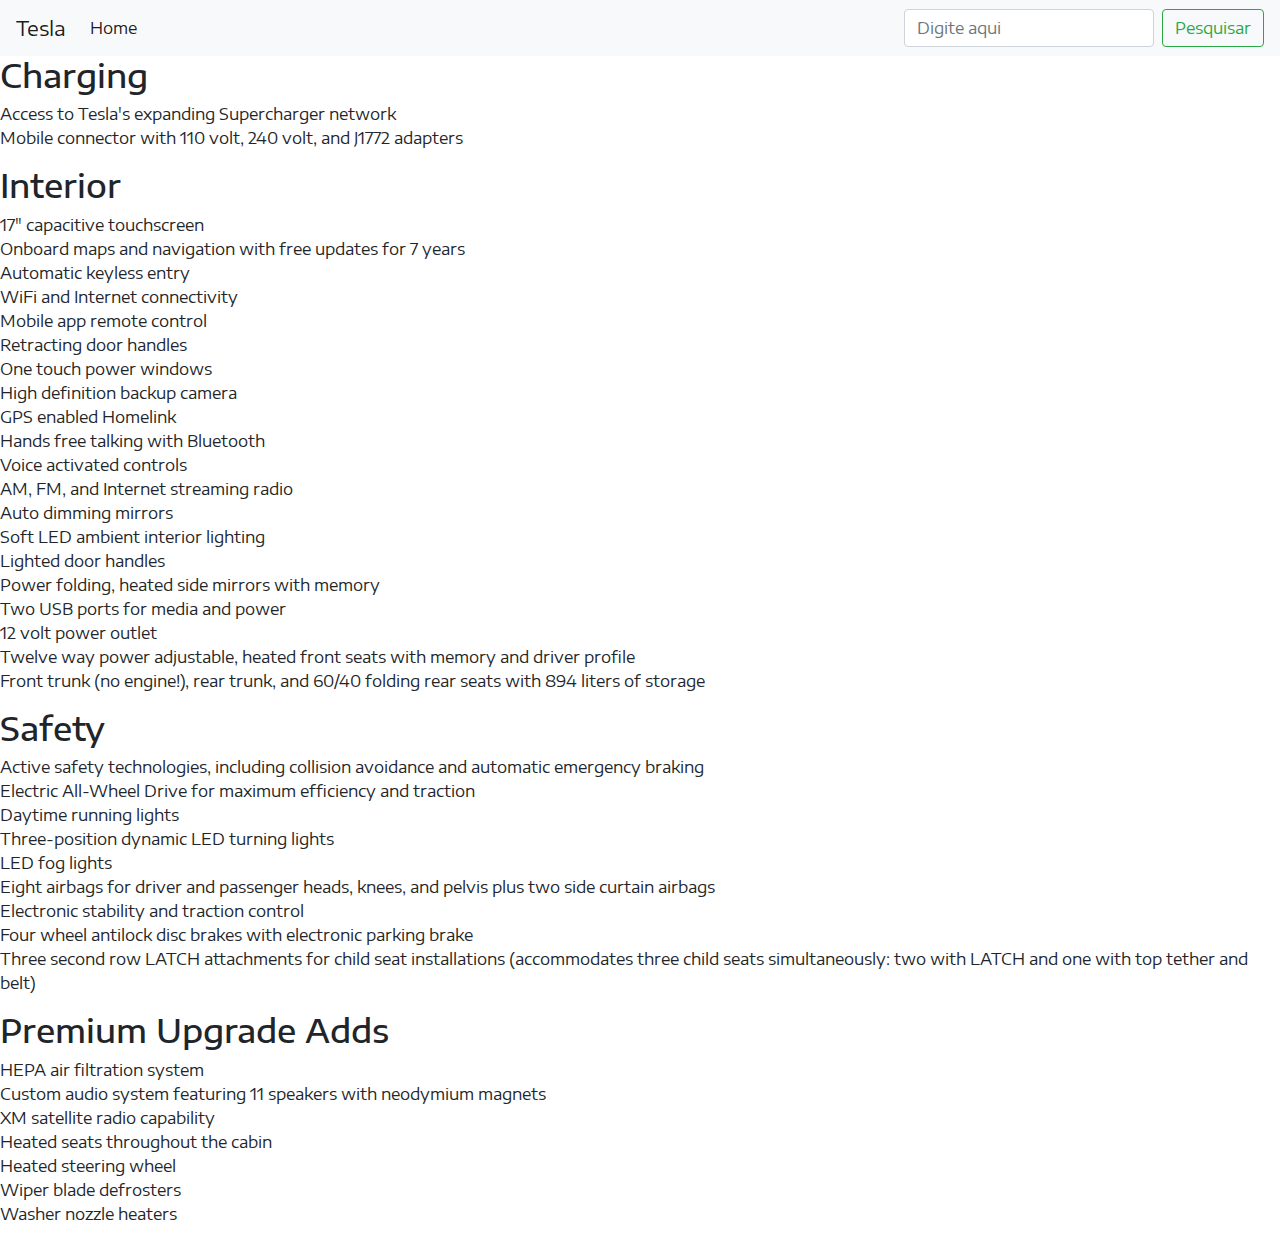
<file: pagn3.html>
<!DOCTYPE html>
<html>
  <head>
    <meta charset="utf-8">
    <title>Model S | Especificações, História e Modelos</title>

    <link rel="stylesheet" href="https://maxcdn.bootstrapcdn.com/bootstrap/4.0.0/css/bootstrap.min.css" integrity="sha384-Gn5384xqQ1aoWXA+058RXPxPg6fy4IWvTNh0E263XmFcJlSAwiGgFAW/dAiS6JXm" crossorigin="anonymous">
   <link href="https://fonts.googleapis.com/css?family=Encode+Sans+Expanded" rel="stylesheet">


  </head>
  <body>

    <nav class="navbar navbar-expand-lg navbar-light bg-light" style="font-family: 'Encode Sans Expanded', sans-serif;">
 <a class="navbar-brand" href="#">Tesla</a>
 <button class="navbar-toggler" type="button" data-toggle="collapse" data-target="#navbarSupportedContent" aria-controls="navbarSupportedContent" aria-expanded="false" aria-label="Toggle navigation">
   <span class="navbar-toggler-icon"></span>
 </button>

 <div class="collapse navbar-collapse" id="navbarSupportedContent">
   <ul class="navbar-nav mr-auto">
     <li class="nav-item active">
       <a class="nav-link" href="file:///C:/Users/g.pettenazzi.tome/Documents/Treinamento%20Avanade/Sprint%201%20carro/index.html" target="_blank">Home</a>
     </li>
     </ul>
   <form class="form-inline my-2 my-lg-0">
     <input class="form-control mr-sm-2" type="search" placeholder="Digite aqui" aria-label="Search">
     <button class="btn btn-outline-success my-2 my-sm-0" type="submit">Pesquisar</button>
   </form>
 </div>
</nav>


    <section style="font-family: 'Encode Sans Expanded', sans-serif;">


     <div>
       <h2>Charging</h2>
       <p>Access to Tesla's expanding Supercharger network<br>
         Mobile connector with 110 volt, 240 volt, and J1772 adapters</p>
     </div>


       <div class="spec">
         <h2>Interior</h2>
         <p>17" capacitive touchscreen <br>
             Onboard maps and navigation with free updates for 7 years <br>
             Automatic keyless entry <br>
             WiFi and Internet connectivity <br>
             Mobile app remote control <br>
             Retracting door handles <br>
             One touch power windows <br>
             High definition backup camera <br>
             GPS enabled Homelink <br>
             Hands free talking with Bluetooth <br>
             Voice activated controls <br>
             AM, FM, and Internet streaming radio <br>
             Auto dimming mirrors <br>
             Soft LED ambient interior lighting <br>
             Lighted door handles <br>
             Power folding, heated side mirrors with memory <br>
             Two USB ports for media and power <br>
             12 volt power outlet <br>
             Twelve way power adjustable, heated front seats with memory and driver profile <br>
             Front trunk (no engine!), rear trunk, and 60/40 folding rear seats with 894 liters of storage</p>

       </div>
     </section>

     <section>
       <div class="spec">

         <h2 style="font-family: 'Encode Sans Expanded', sans-serif;">Safety</h2>
         <p style="font-family: 'Encode Sans Expanded', sans-serif;">Active safety technologies, including collision avoidance and automatic emergency braking <br>
         Electric All-Wheel Drive for maximum efficiency and traction <br>
         Daytime running lights <br>
         Three-position dynamic LED turning lights <br>
         LED fog lights <br>
         Eight airbags for driver and passenger heads, knees, and pelvis plus two side curtain airbags <br>
         Electronic stability and traction control <br>
         Four wheel antilock disc brakes with electronic parking brake <br>
         Three second row LATCH attachments for child seat installations (accommodates three child seats simultaneously: two with LATCH and one with top tether and belt)
         </p>
       </div>
     </section>

     <section>
       <div>
         <h2 style="font-family: 'Encode Sans Expanded', sans-serif;">Premium Upgrade Adds</h2>
         <p style="font-family: 'Encode Sans Expanded', sans-serif;">
           HEPA air filtration system <br>
           Custom audio system featuring 11 speakers with neodymium magnets <br>
           XM satellite radio capability <br>
           Heated seats throughout the cabin <br>
           Heated steering wheel <br>
           Wiper blade defrosters <br>
           Washer nozzle heaters <br>
         </p>

       </div>
     </section>


  </body>
</html>
</file>
